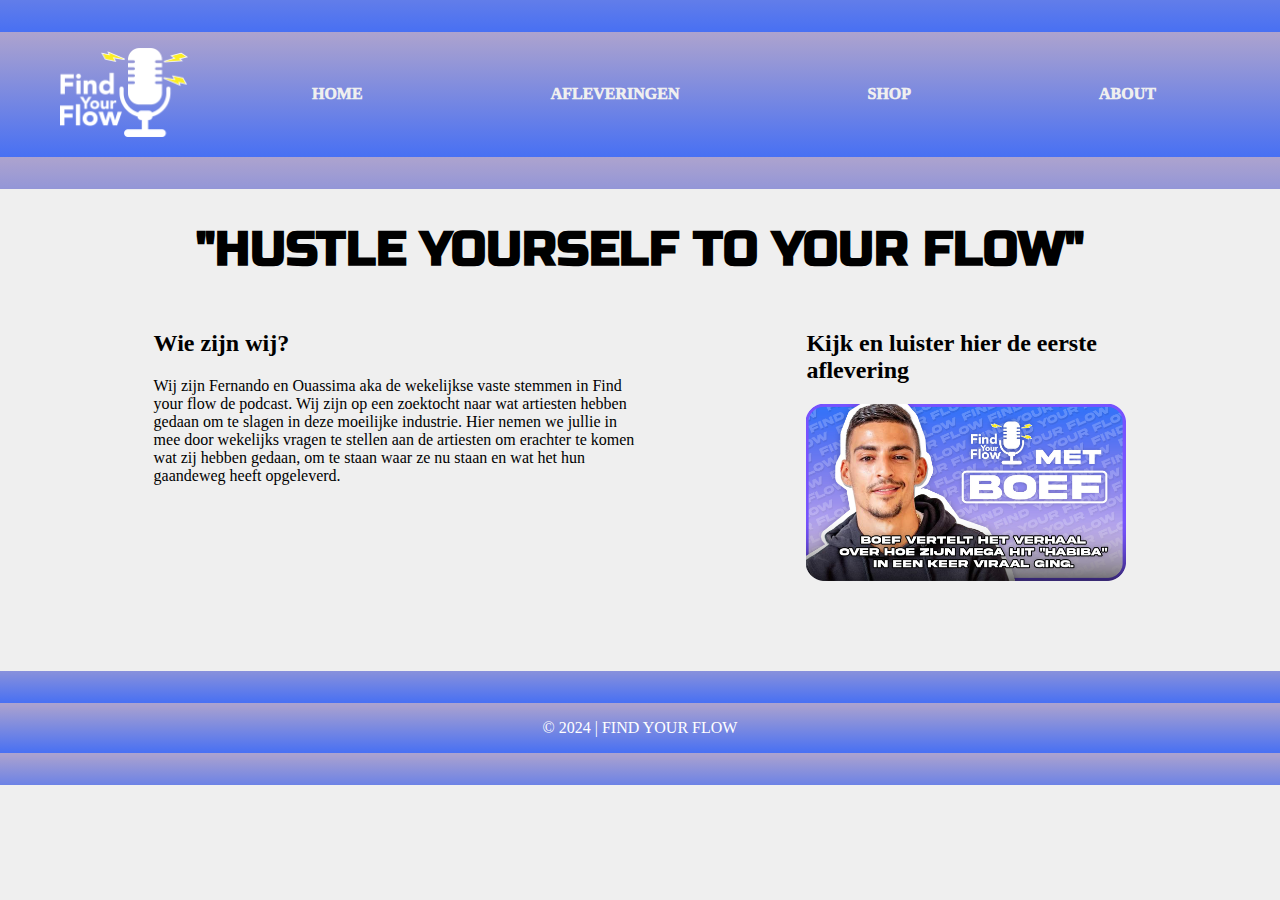
<file: index.html>
<!DOCTYPE html>
<html lang="nl">
    <head>
        <meta charset="UTF-8">
        <meta name="viewport" content="width=device-width, initial-scale1.0">
        <title>Find your Flow</title>
        <link rel="stylesheet" href="style-findyourflow.css">
    </head>

<body>
    <header>
        <nav>
            <ul class="kopjes">
                <li><img src="beeld/logo.png" alt="logo" ></li>
                <li><a class="home" href="index.html"> HOME</a></li>
                <li><a class="afleveringen" href="afleveringen-fyf.html"> AFLEVERINGEN</a></li>
                <li><a class="shop" href="shop.html"> SHOP</a></li>
                <li><a class="about" href="about-fyf.html"> ABOUT</a></li>
            </ul>
        </nav>
    </header>
    
<main>
    <section>
        <h1 class="homepaginatitel"> "HUSTLE YOURSELF TO YOUR FLOW"</h1>
        <ul>
            <li>
                <h2>Wie zijn wij?</h2>
                <p>Wij zijn <strong>Fernando en Ouassima</strong> aka de wekelijkse vaste stemmen in Find 
                your flow de podcast. Wij zijn op een zoektocht naar wat artiesten hebben gedaan om te slagen in deze moeilijke industrie. 
                Hier nemen we jullie in mee door wekelijks vragen te stellen aan de artiesten om erachter te komen wat 
                zij hebben gedaan, om te staan waar ze nu staan en wat het hun gaandeweg heeft opgeleverd.</p>
            </li>
            <li>
                <h2>Kijk en luister hier de eerste aflevering</h2>
                <a href="Afleveringen-fyf.html">
                    <img src="beeld/boef.png" alt="boef">
                </a>
            </li>
        </ul>
    </section>
</main>

<footer>
    <p class="tekstmidden"> © 2024  |   FIND YOUR FLOW</p>
</footer>

</body>

</html>
</file>
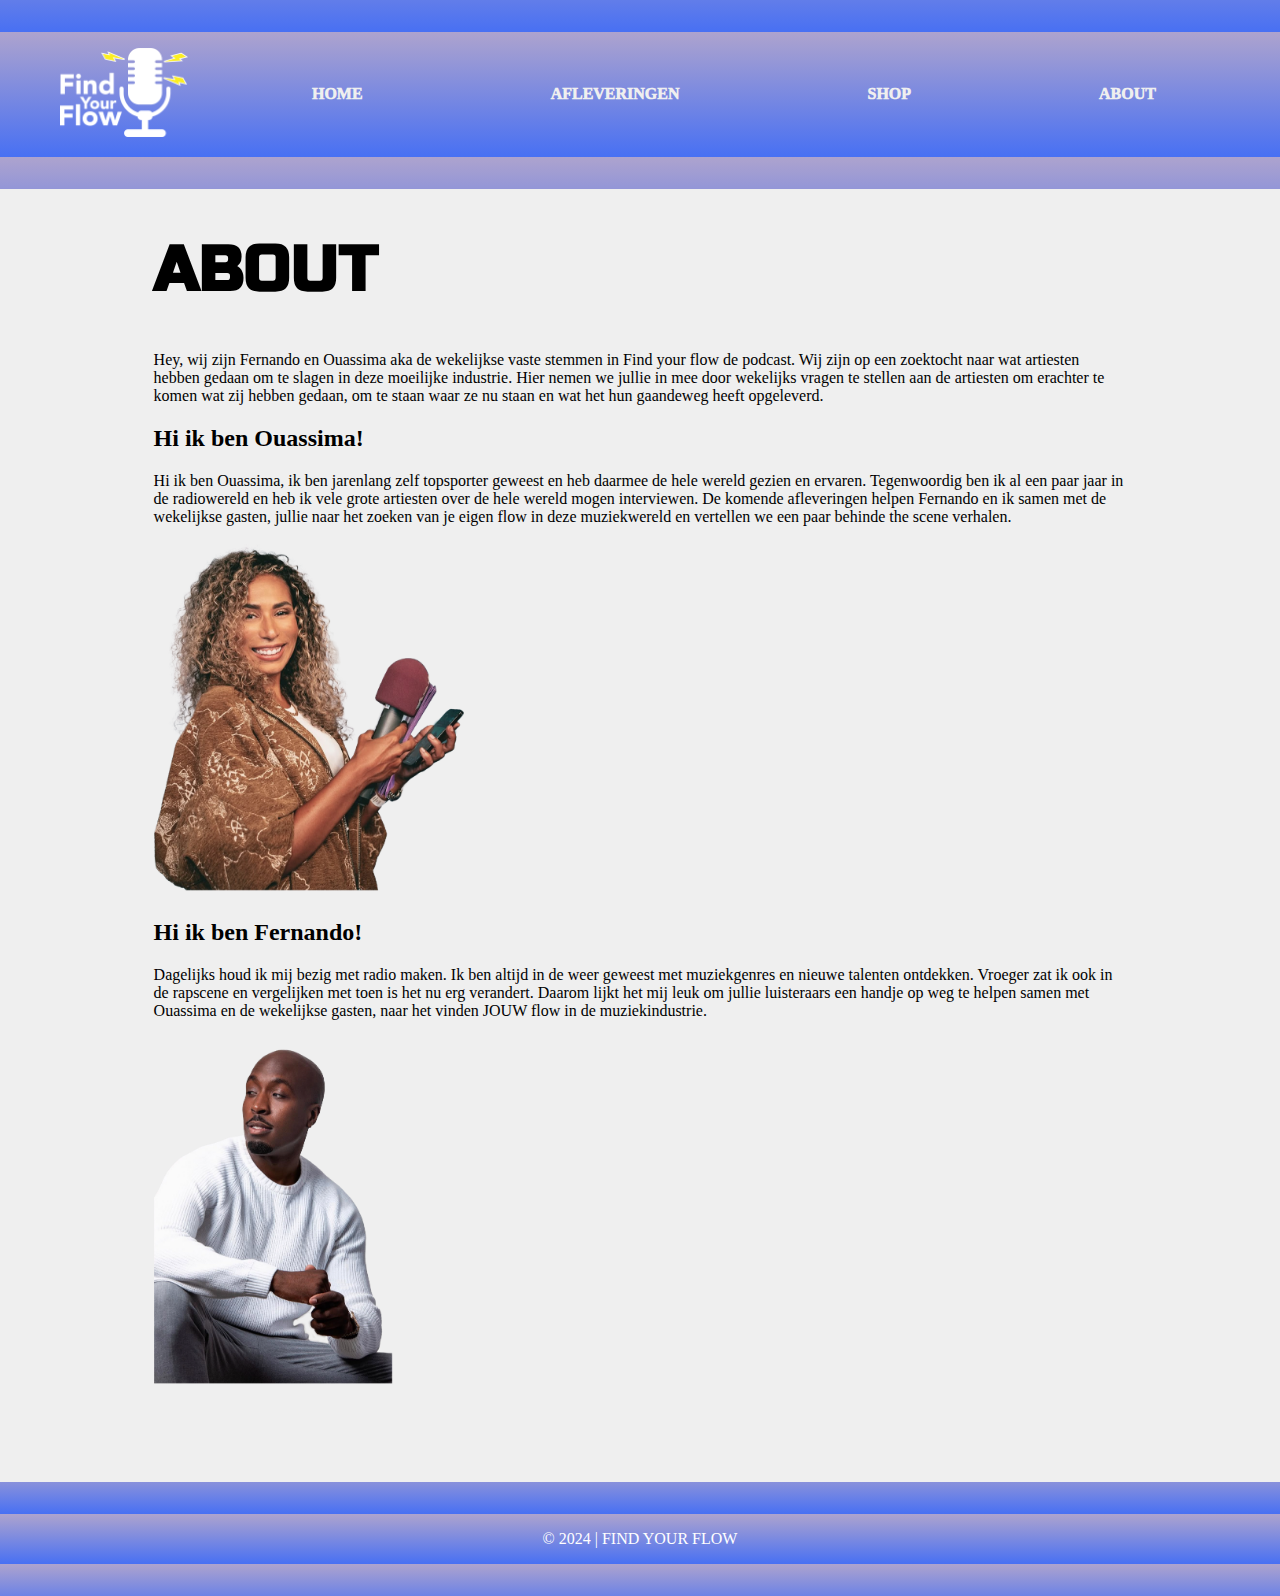
<file: about-fyf.html>
<!DOCTYPE html>
<html lang="nl">
    <head>
        <meta charset="UTF-8">
        <meta name="viewport" content="width=device-width, initial-scale1.0">
        <title>Find your Flow</title>
        <link rel="stylesheet" href="style-findyourflow.css">
    </head>

<body>
    <header>
        <nav>
            <ul class="kopjes">
                <li><img src="beeld/logo.png" alt="logo"></li>
                <li><a class="home" href="index.html"> HOME</a></li>
                <li><a class="afleveringen" href="afleveringen-fyf.html"> AFLEVERINGEN</a></li>
                <li><a class="shop" href="shop.html"> SHOP</a></li>
                <li><a class="about" href="about-fyf.html"> ABOUT</a></li>
            </ul>
        </nav>
    </header>

<main>
    <section>
        <h1>ABOUT</h1>
            <p>Hey, wij zijn Fernando en Ouassima aka de wekelijkse vaste stemmen in Find your flow de podcast. 
            Wij zijn op een zoektocht naar wat artiesten hebben gedaan om te slagen in deze moeilijke industrie. 
            Hier nemen we jullie in mee door wekelijks vragen te stellen aan de artiesten om erachter te komen wat zij hebben gedaan, 
            om te staan waar ze nu staan en wat het hun gaandeweg heeft opgeleverd.</p>
    
        <h2>Hi ik ben Ouassima!</h2>
            <p>Hi ik ben Ouassima, ik ben jarenlang zelf topsporter 
            geweest en heb daarmee de hele wereld gezien en ervaren. Tegenwoordig ben ik al een paar jaar in de radiowereld en heb ik vele
            grote artiesten over de hele wereld mogen interviewen. De komende afleveringen helpen Fernando en ik samen met de wekelijkse gasten, 
            jullie naar het zoeken van je eigen flow in deze muziekwereld en vertellen we een paar behinde the scene verhalen.</p>
            <img src="beeld/ousimma.png" alt="ousimma">
    
        <H2>Hi ik ben Fernando!</H2>
            <p>Dagelijks houd ik mij bezig met radio maken. Ik ben altijd in de weer geweest met muziekgenres en 
            nieuwe talenten ontdekken. Vroeger zat ik ook in de rapscene en vergelijken met toen is het nu erg verandert. Daarom 
            lijkt het mij leuk om jullie luisteraars een handje op weg te helpen samen met Ouassima en de wekelijkse gasten, naar het 
            vinden JOUW flow in de muziekindustrie.</p>
            <img src="beeld/Fernando.png" alt="Fernando">
    </section>
</main>

<footer>
    <p class="tekstmidden"> © 2024  |   FIND YOUR FLOW</p>
</footer>

</html>
</file>
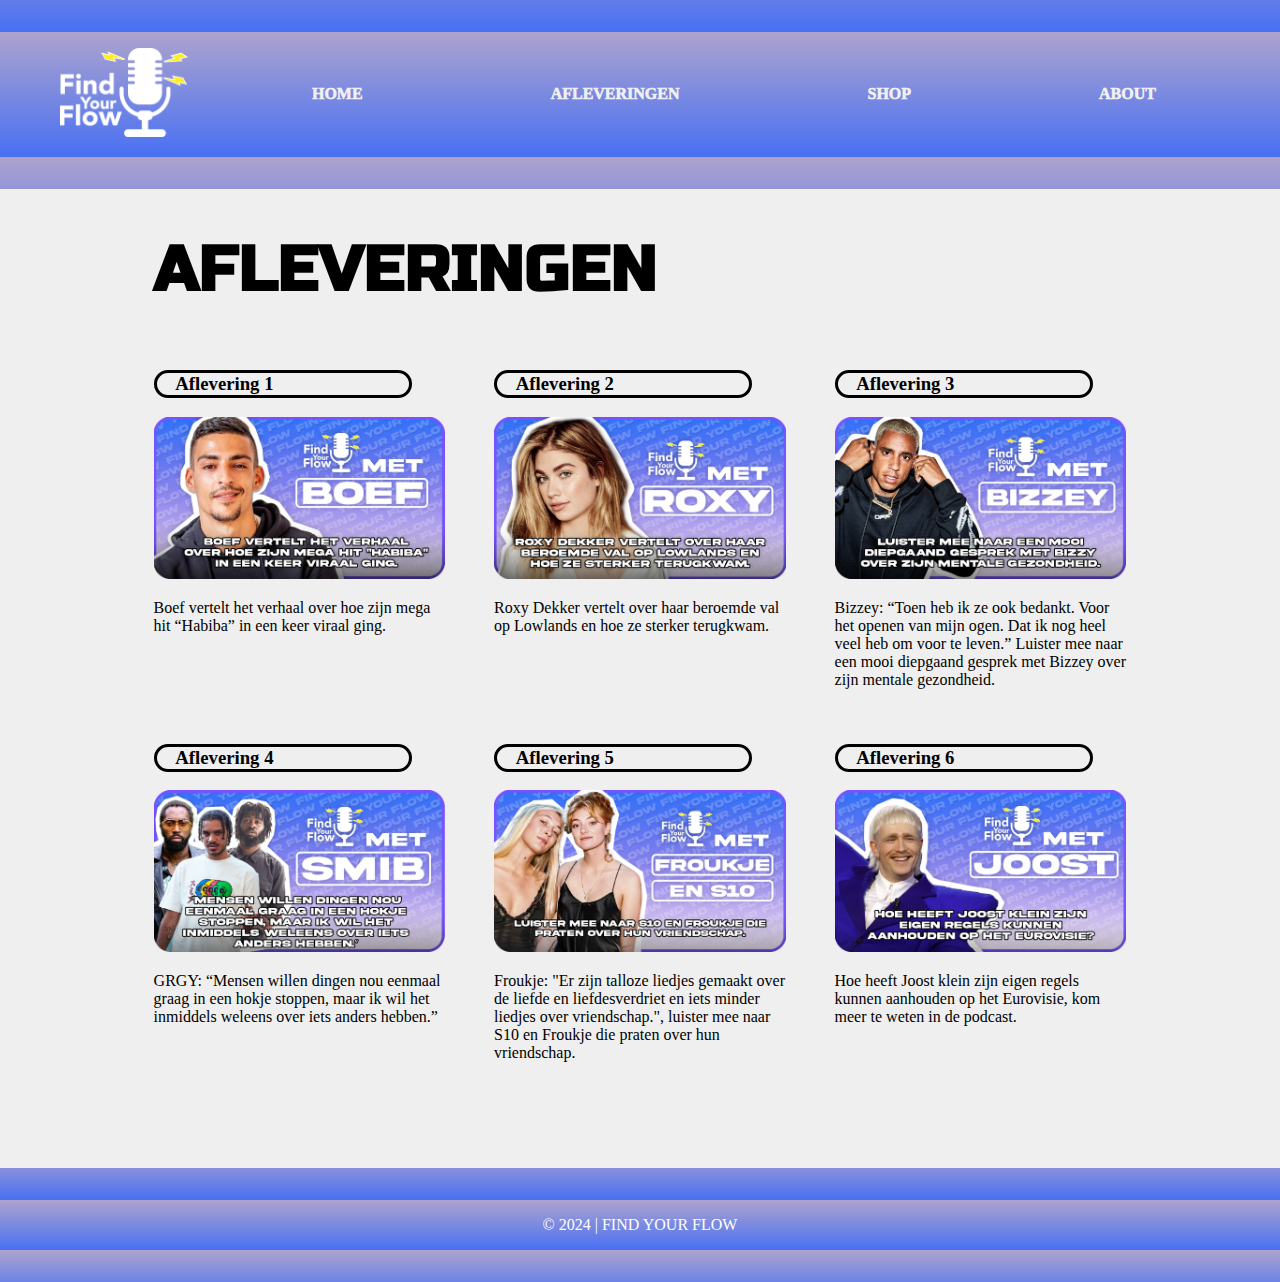
<file: afleveringen-fyf.html>
<!DOCTYPE html>
<html lang="nl">
    <head>
        <meta charset="UTF-8">
        <meta name="viewport" content="width=device-width, initial-scale1.0">
        <title>Afleveringen</title>
        <link rel="stylesheet" href="style-findyourflow.css">
    </head>

<body>
    <header>
        <nav>
            <ul class="kopjes">
                <li><img src="beeld/logo.png" alt="logo"></li>
                <li><a class="home" href="index.html"> HOME</a></li>
                <li><a class="afleveringen" href="afleveringen-fyf.html"> AFLEVERINGEN</a></li>
                <li><a class="shop" href="shop.html"> SHOP</a></li>
                <li><a class="about" href="about-fyf.html"> ABOUT</a></li>
            </ul>
        </nav>
    </header>
   
<main>
<h1>AFLEVERINGEN</h1>
    <ul class="thumbnails">
        <li>
            <h3>Aflevering 1</h3>
            <img src="beeld/boef.png" alt="Youtube thumbnail aflevering 1" title="Aflevering 1 Boef">
            <p>Boef vertelt het verhaal over hoe zijn mega hit “Habiba” in een keer viraal ging.</p>
        </li>

        <li>
            <h3>Aflevering 2</h3>
            <img src="beeld/roxy.png" alt="Youtube thumbnail aflevering 2" title="Aflevering 2 Roxy Dekker">
            <p>Roxy Dekker vertelt over haar beroemde val op Lowlands en hoe ze sterker terugkwam.</p>
        </li>

        <li>
            <h3>Aflevering 3</h3>
            <img src="beeld/Bizzey.png" alt="Youtube thumbnail aflevering 3" title="Aflevering 3 Bizzey">
            <p>Bizzey: “Toen heb ik ze ook bedankt. Voor het openen van mijn ogen. Dat ik nog heel veel heb om voor te leven.” 
            Luister mee naar een mooi diepgaand gesprek met Bizzey over zijn mentale gezondheid.</p>
        </li>

        <li>
            <h3>Aflevering 4</h3>
            <img src="beeld/smib.png" alt="Youtube thumbnail aflevering 4" title="Aflevering 4 SMIB">
            <p>GRGY: “Mensen willen dingen nou eenmaal graag in een hokje stoppen, maar ik wil het inmiddels weleens over iets anders hebben.”</p>
        </li>
        <li>
            <h3>Aflevering 5</h3>
            <img src="beeld/froukje-en-s10.png" alt="Youtube thumbnail aflevering 5" title="Aflevering 5 Froukje & S10">
            <p>Froukje: "Er zijn talloze liedjes gemaakt over de liefde en liefdesverdriet en iets minder liedjes over vriendschap.", 
            luister mee naar S10 en Froukje die praten over hun vriendschap.</p>
        </li>
        <li>
            <h3>Aflevering 6</h3>
            <img src="beeld/joost.png" alt="Youtube thumbnail aflevering 6" title="Aflevering 6 Joost Klein">
            <p>Hoe heeft Joost klein zijn eigen regels kunnen aanhouden op het Eurovisie, kom meer te weten in de podcast.</p>
        </li>
    </ul>
</main>

<footer>
    <p class="tekstmidden"> © 2024  |   FIND YOUR FLOW</p>
</footer>

</body>
</html>
</file>
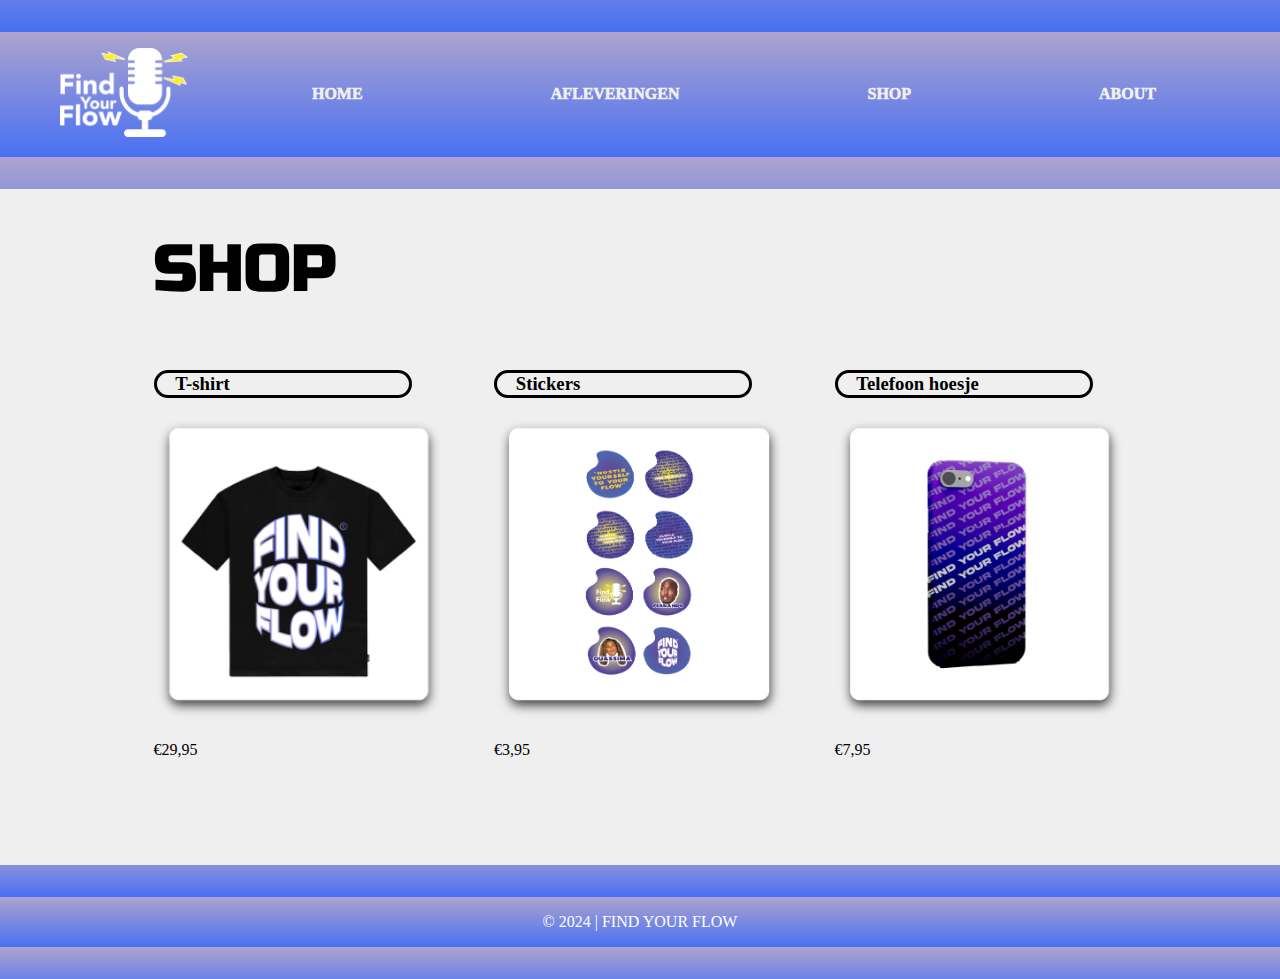
<file: shop.html>
<!DOCTYPE html>
<html lang="nl">
    <head>
        <meta charset="UTF-8">
        <meta name="viewport" content="width=device-width, initial-scale1.0">
        <title>Find your Flow</title>
        <link rel="stylesheet" href="style-findyourflow.css">
    </head>

<body>
    <header>
        <nav>
            <ul class="kopjes">
                <li><img src="beeld/logo.png" alt="logo"></li>
                <li><a class="home" href="index.html"> HOME</a></li>
                <li><a class="afleveringen" href="afleveringen-fyf.html"> AFLEVERINGEN</a></li>
                <li><a class="shop" href="shop.html"> SHOP</a></li>
                <li><a class="about" href="about-fyf.html"> ABOUT</a></li>
            </ul>
        </nav>
    </header>

<main>
    <h1>SHOP</h1>

    <ul class="shop-container">
        <li>
            <h3>T-shirt</h3>
            <img src="beeld/shirt.png" alt="T shirt find your flow" title="Aflevering 1 Boef">
            <p>€29,95</p>
        </li>

        <li>
            <h3>Stickers</h3>
            <img src="beeld/stickers.png" alt="Stickers" title="Stickers">
            <p>€3,95</p>
        </li>

        <li>
            <h3>Telefoon hoesje</h3>
            <img src="beeld/telefoon.png" alt="Telefoonhoesje" title="Telefoon hoesje">
            <p>€7,95</p>
        </li>
    </ul>
</Main>

<footer>
    <p class="tekstmidden"> © 2024  |   FIND YOUR FLOW</p>
</footer>

</body>

</html>
</file>
<file: style-findyourflow.css>
@font-face {
    font-family: Russo One;
    src: url(fonts/RussoOne-Regular.ttf);
}

body {
    background-color: #efefef;
    margin: 0; /* ruimte tussen de header */
    width: 100%;
}

header {
    position: sticky;
}

header li {
    color: #FFFFFF;
}

.kopjes {
    padding-top: 0%;
    padding-bottom: 0%;
}

nav a {
    color: #efefef;
    font-weight: 500;
}

a:hover {
    font-size: 1.1rem;
    transition: 1s;
}

ul {
    padding-left: 0;
    margin: 0;
}

main {
    margin-top: 0%;
    margin-bottom: 7%;
    margin-left: 12%;
    margin-right: 12%;
}

section p {
    font-family: "Avenir";
    font-weight: 200;
    border-radius: 2em;
    text-align: left;
}

section ul {
    display: flex;
    flex-direction: row;
    justify-content: space-between;
    gap: 10em;
}

.tekstmidden {
    font-family: "Avenir";
    font-weight: 200;
    border-radius: 2em;
    text-align: center;
}

section h2 {
    font-family: "Avenir";
    border-radius: 90%;
    border-color: #4870f3;
}

section li {
    list-style-type: none;
}

section img {
    display: flex;
    width: 20em;
    flex-direction: column;
}

header ul {
    display: flex;
    justify-content: space-evenly;
    list-style-type: none;
    color:#FFFFFF; 
    background-image: linear-gradient(to top, #4870f3, #ada3ce);
    border-image: linear-gradient(to bottom, #4870f3, #ada3ce, #4870f3);
    border-width: 2em;
    border-style: solid;
    border-top-style: solid;
    border-bottom-style: solid;
    border-right-style: none;
    border-left-style: none;
    width: 100%;
}

nav ul {
    display: flex;
    align-items: center;
    justify-content: space-evenly;
    list-style-type: none;
    color:#FFFFFF; 
    width: 100%;
    margin: 0em;
}

nav li:nth-child(n+2) {
    padding-left: 5%;
    padding-right: 5%;
    padding-top: 2%;
    padding-bottom: 2%;
    align-self: center;
    margin: 0em;
}

.kopjes img {
    width: 8em;
    margin: 0;
    padding-top: 1em;
    padding-bottom: 1em;
    padding-left:0%;
    padding-right: 0%;
    align-self: flex-start;
}

nav li:first-of-type {
    padding-left:0%;
    background-color: transparent;
    justify-content: center;
    align-self: flex-start;
    scale:100%;
}

header a {
    font-family: "Avenir";
    font-weight: 1000;
    text-decoration: none;
}

.hoofdtext {
    text-align: center;
    max-width: 50em;
    background-color: #000000;
    background-image: linear-gradient(#000000, #efefef);
}

h1 {
    font-family: "Russo One";
    text-align: left;
    font-size: 4rem;
}

.homepaginatitel {
    font-family: "Russo One";
    text-align: center;
    font-size: 3rem;
}


.thumbnails p {
    font-family: "Avenir";
    font-size: 0,001em;
    padding-left: 0,2em;
}

.thumbnails {
    display: flex;
    flex-wrap: wrap;
    justify-content: space-between;
    flex-direction: row;
    gap: 20px;
    min-height: 0px;
    list-style-type: none;
}

.thumbnails img {
    width: 100%;
    height: auto;
    border-radius: 8px;
}


.thumbnails li {
    width: 30%;
    padding: 2%, auto;
}

.thumbnails h2 {
    font-family: "Avenir";
    border-radius: 90%;
    border-color: #4870f3;
}

.thumbnails h3 {
    font-family: "Avenir";
    font-weight: 900;
    padding-left: 1em;   
    padding-right: 0em;
    border-radius: 2em;
    border-style: solid;
    width: 80%;
}

.thumbnails img:hover {
    transform: scale(104%);
    transition: 1s;
}

.shop-container p {
    font-family: "Avenir";
    font-size: 0,001rem;
    padding-left: 0,2rem;
}

.shop-container {
    display: flex;
    flex-wrap: wrap;
    justify-content: space-between;
    flex-direction: row;
    gap: 20px;
    flex-grow: 50%;
    min-height: 0px;
    list-style-type: none;
}

.shop-container img {
    width: 100%;
    height: auto;
    border-radius: 8px;
    padding-right: 3em;
}

.shop-container img:hover {
    transform: scale(110%);
    transition: 1s;
}

.shop-container li {
    width: 30%;
    padding: 2%, auto;
}

.shop-container h2 {
    font-family: "Avenir";
    border-radius: 90%;
    border-color: #4870f3;
}

.shop-container h3 {
    font-family: "Avenir";
    font-weight: 900;
    padding-left: 1em;   
    padding-right: 0em;
    border-radius: 2em;
    border-image: black;
    border-style: solid;
    width: 80%;
}

footer {
    color:#FFFFFF; 
    background-image: linear-gradient(to top, #4870f3, #ada3ce);
    border-image: linear-gradient(to bottom, #4870f3, #ada3ce, #4870f3);
    border-width: 2em;
    border-style: solid;
    border-top-style: solid;
    border-bottom-style: solid;
    border-right-style: none;
    border-left-style: none;
    width: 100%;
}
</file>
